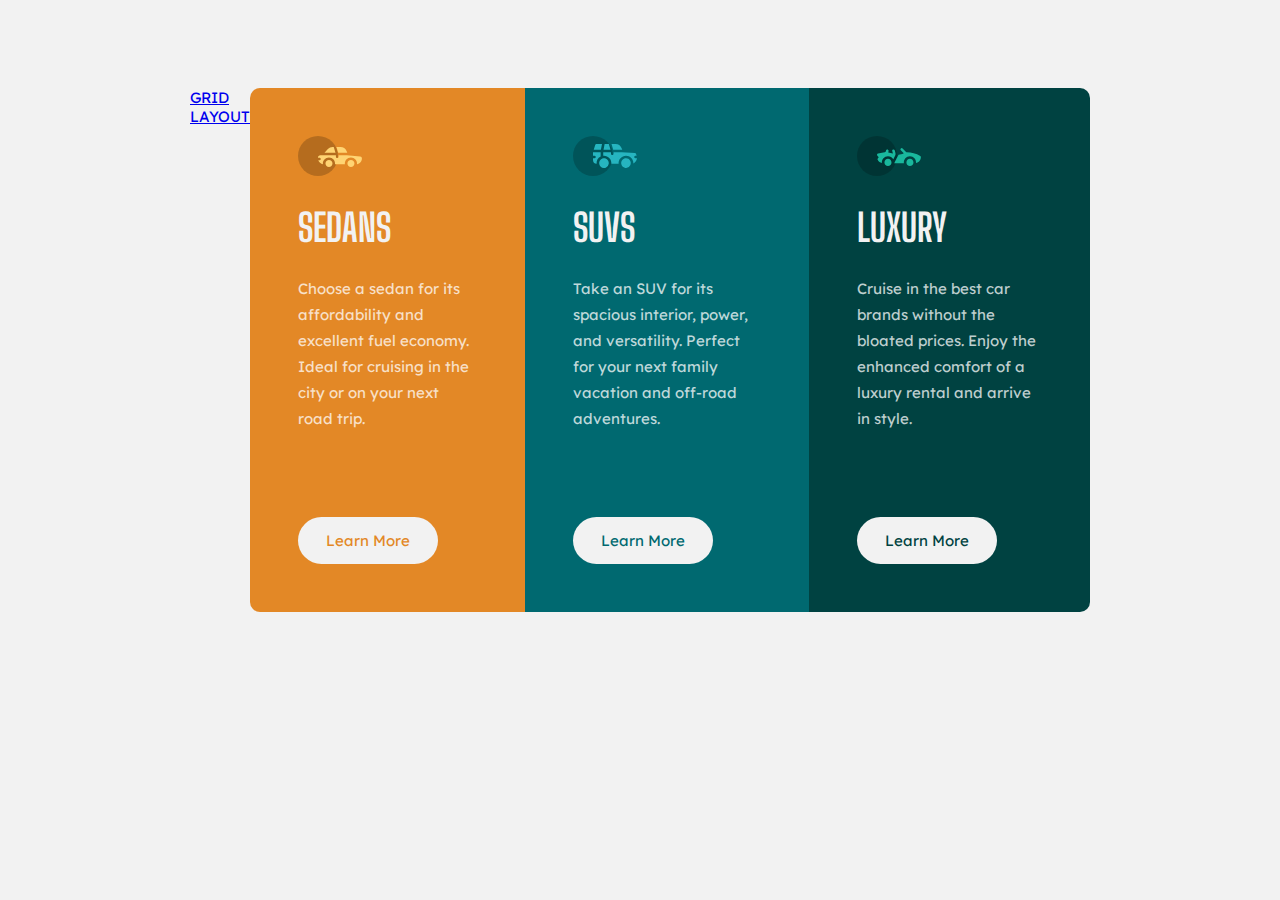
<file: index.html>
<!DOCTYPE html>
<html>
  <head>
    <meta charset="utf-8" />
    <meta name="viewport" content="width=device-width" />
    <title>Vehicles</title>
    <link href="style.css" rel="stylesheet" type="text/css" />
  </head>

  <body>
    <main>
      <div>
        <header>
          <a href="grid.html">GRID LAYOUT</a>
        </header>
      </div>
      <section class="sedans">
        <img
          src="icon-sedans.svg"
          alt="Sedan illustration"
          class="img-sedans"
        />

        <h1 class="heading-sedans">SEDANS</h1>

        <p class="info-sedans">
          Choose a sedan for its affordability and excellent fuel economy. Ideal
          for cruising in the city or on your next road trip.
        </p>

        <button class="button-sedans">Learn More</button>
      </section>

      <section class="suvs">
        <img src="icon-suvs.svg" alt="SUVS illustration" class="img-suvs" />

        <h1 class="heading-suvs">SUVS</h1>

        <p class="info-suvs">
          Take an SUV for its spacious interior, power, and versatility. Perfect
          for your next family vacation and off-road adventures.
        </p>

        <button class="button-suvs">Learn More</button>
      </section>

      <section class="luxury">
        <img
          src="icon-luxury.svg"
          alt="Luxury illustration"
          class="img-luxury"
        />

        <h1 class="heading-luxury">LUXURY</h1>

        <p class="info-luxury">
          Cruise in the best car brands without the bloated prices. Enjoy the
          enhanced comfort of a luxury rental and arrive in style.
        </p>

        <button class="button-luxury">Learn More</button>
      </section>
    </main>
  </body>
</html>
</file>
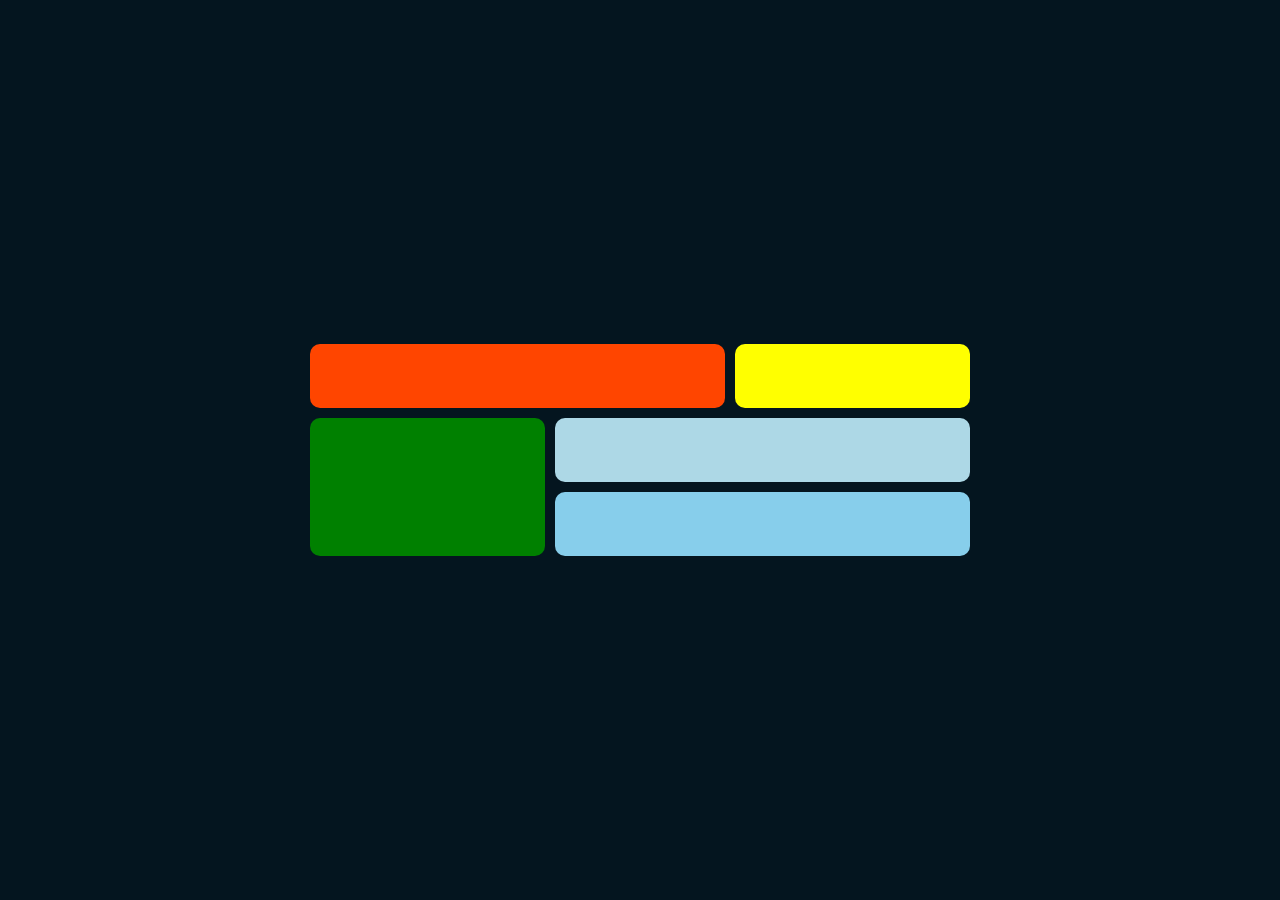
<file: grid.html>
<!DOCTYPE html>
<html lang="en">
  <head>
    <meta charset="UTF-8" />
    <meta http-equiv="X-UA-Compatible" content="IE=edge" />
    <meta name="viewport" content="width=device-width, initial-scale=1.0" />
    <title>Document</title>
    <link rel="stylesheet" href="grid.css" />
  </head>
  <body>
    <main>
      <div class="boxa"></div>
      <div class="boxb"></div>
      <div class="boxc"></div>
      <div class="boxd"></div>
      <div class="boxe"></div>
    </main>
  </body>
</html>
</file>
<file: style.css>
@import url('https://fonts.googleapis.com/css2?family=Big+Shoulders+Display:wght@700&amp;display=swap');
@import url('https://fonts.googleapis.com/css2?family=Lexend+Deca:wght@400&amp;display=swap');


:root {
    --Bright-orange: hsl(31, 77%, 52%);
    --Dark-cyan: hsl(184, 100%, 22%);
    --Very-dark-cyan: hsl(179, 100%, 13%);
    --Transparent-white: hsla(0, 0%, 100%, 0.75);
    --Very-light-gray: hsl(0, 0%, 95%)

}

body {
  font-family: 'lexend Deca';
  font-size: 15px;
  background-color: var(--Very-light-gray);
  padding: 80px 20px;
}

.info-sedans, .info-suvs, .info-luxury {
  color: var(--Transparent-white);
  line-height: 26px;
}

h1 {
  font-family: 'big shoulders display';
  font-size: 38px;
  color: var(--Very-light-gray);
}

section {
  padding: 48px;
}

.sedans {
  background-color: var(--Bright-orange);
  border-top-left-radius: 10px;
  border-top-right-radius: 10px;
}
.suvs {
  background-color: var(--Dark-cyan);
}
.luxury {
  background-color: var(--Very-dark-cyan);
  border-bottom-left-radius: 10px;
  border-bottom-right-radius: 10px;
}

button {
  font-size: 15px;
  font-family: 'lexend deca';
  background-color: var(--Very-light-gray);
  border: none;
  padding: 14px 28px;
  border-radius: 50px;
  margin-top: 70px;
}

.button-sedans {
  color: var(--Bright-orange);
}

.button-suvs {
  color: var(--Dark-cyan);
}

.button-luxury {
  color: var(--Very-dark-cyan);
}

.button-sedans:hover {
  background-color: transparent;
  color: var(--Very-light-gray);
  border: 2px solid var(--Very-light-gray);
  cursor: pointer;
  padding: 12px 26px;
  transition: .5s;
}

.button-suvs:hover {
  background-color: transparent;
  color: var(--Very-light-gray);
  border: 2px solid var(--Very-light-gray);
  cursor: pointer;
  padding: 12px 26px;
  transition: .5s;
}

.button-luxury:hover {
  background-color: transparent;
  color: var(--Very-light-gray);
  border: 2px solid var(--Very-light-gray);
  cursor: pointer;
  padding: 12px 26px;
  transition: .5s;
}



@media only screen and (min-width: 480px) {

  main {
    margin: auto;
    display: flex;
    max-width: 900px;
  }

  .sedans {
    border-top-left-radius: 10px;
    border-top-right-radius: 0;
    border-bottom-left-radius: 10px;
  }
  .luxury {
    border-bottom-left-radius: 0;
    border-bottom-right-radius: 10px;
    border-top-right-radius: 10px;
  }
}
</file>
<file: grid.css>
*{
    margin: 0;
    padding: 0;

}

body{
    background-color: #04151F;
    display: flex;
    place-items: center;
    height: 100vh;
    


}

main{
    display: grid;
    grid-template-areas: 
    "a a b"
    "c d d"
    "c e e";
    gap: 10px;
    width:660px;
    margin:auto;
    
    

}
main div{
    padding: 2em;
    text-align: center;
    border-radius: 10px;

}

.boxa{
    background-color: orangered;
    grid-area: a;
    


}
.boxb{
    background-color: yellow;
    grid-area: b;
}
.boxc{
    background-color: green;
    grid-area: c;
}
.boxd{
    background-color: lightblue;
    grid-area: d;
    overflow: hidden;
}
.boxe{
    background-color: skyblue;
    grid-area: e;
   
}
</file>
